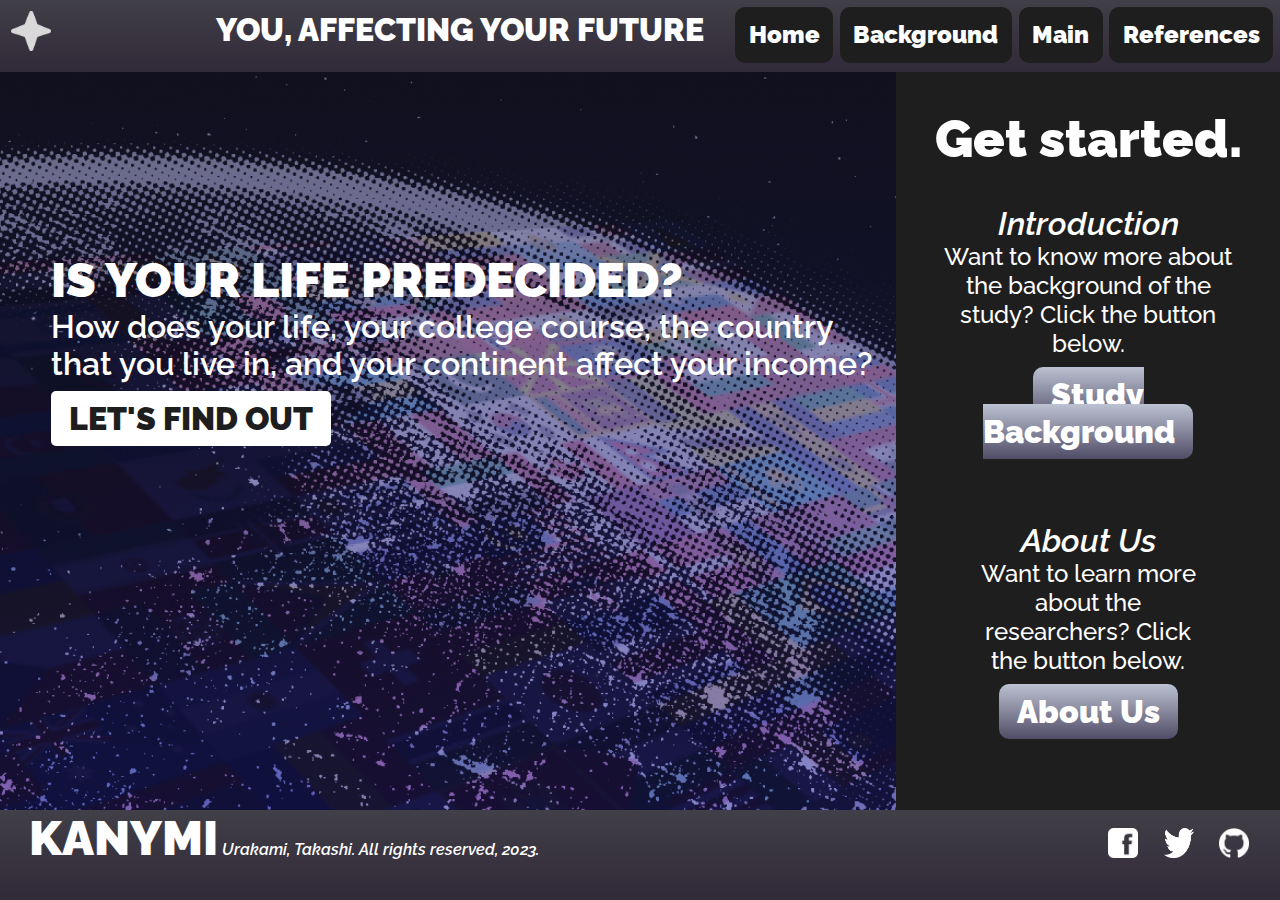
<file: index.html>
<!-- HOME PAGE --> 
<!-- HOME PAGE --> 
<!-- HOME PAGE --> 

<!DOCTYPE html>
<html lang="en">
<head>
    <meta charset="UTF-8">
    <meta name="viewport" content="width=device-width, initial-scale=1.0">
    <title>Urakami's CSAA2</title>
    <link rel="stylesheet" href="style.css">
</head>
<body>
    <div class="navbar"> <!-- navbar -->
        <div class="logo">
            <img src="Logo.png" width="40px" height="40px">
        </div>
        <div class="title">
            YOU, AFFECTING YOUR FUTURE
        </div>
        <div class="buttons">
            <div class="home"><a href="index.html">Home</a></div>
            <div class="introduction"><a href="page1.html">Background</a></div>
            <div class="main"><a href="page2.html">Main</a></div>
            <div class="references"><a href="page7.html">References</a></div>
        </div>
    </div>
    <div class="container"> <!-- main container -->
        <div class="cs-content"> <!-- side content-->
            <div class="sctitle">
                Get started.
            </div>
            <div class="sc1">
                <i><span>Introduction</span></i>
                <p>Want to know more about the background of the study? Click the button below.</p>
                <br>
                <a href="page1.html">Study Background</a>
            </div>
            <div class="sc2">
                <i><span>About Us</span></i>
                <p>Want to learn more about the researchers? Click the button below.</p>
                <br>
                <a href="page8.html">About Us</a>
            </div>
        </div>
        <div class="cm-content"> <!-- main content -->
            <div class="banner">
                <div class="bannertext">
                    <span>IS YOUR LIFE PREDECIDED?</span>
                    <p>How does your life, your college course, the country that you live in, and your continent affect your income?</p>
                    <br>
                    <a href="page1.html">LET'S FIND OUT</a>
                </div>
            </div>
        </div>
    </div>
    <div class="footer"> <!-- footer -->
        <div class="brand">
            <span>KANYMI</span>
            <i><p>Urakami, Takashi. All rights reserved, 2023.</p></i>
        </div>
        <div class="socmed">
            <div class="fb"><a href="https://facebook.com"><img src="fb.png" width="30px" height="30px"></a></div>
            <div class="tw"><a href="https://x.com"><img src="tw.png" width="30px" height="30px"></div>
            <div class="gh"><a href="https://github.com"><img src="gh.png" width="30px" height="30px"></div>
        </div>
    </div>
</body>
</html>
</file>
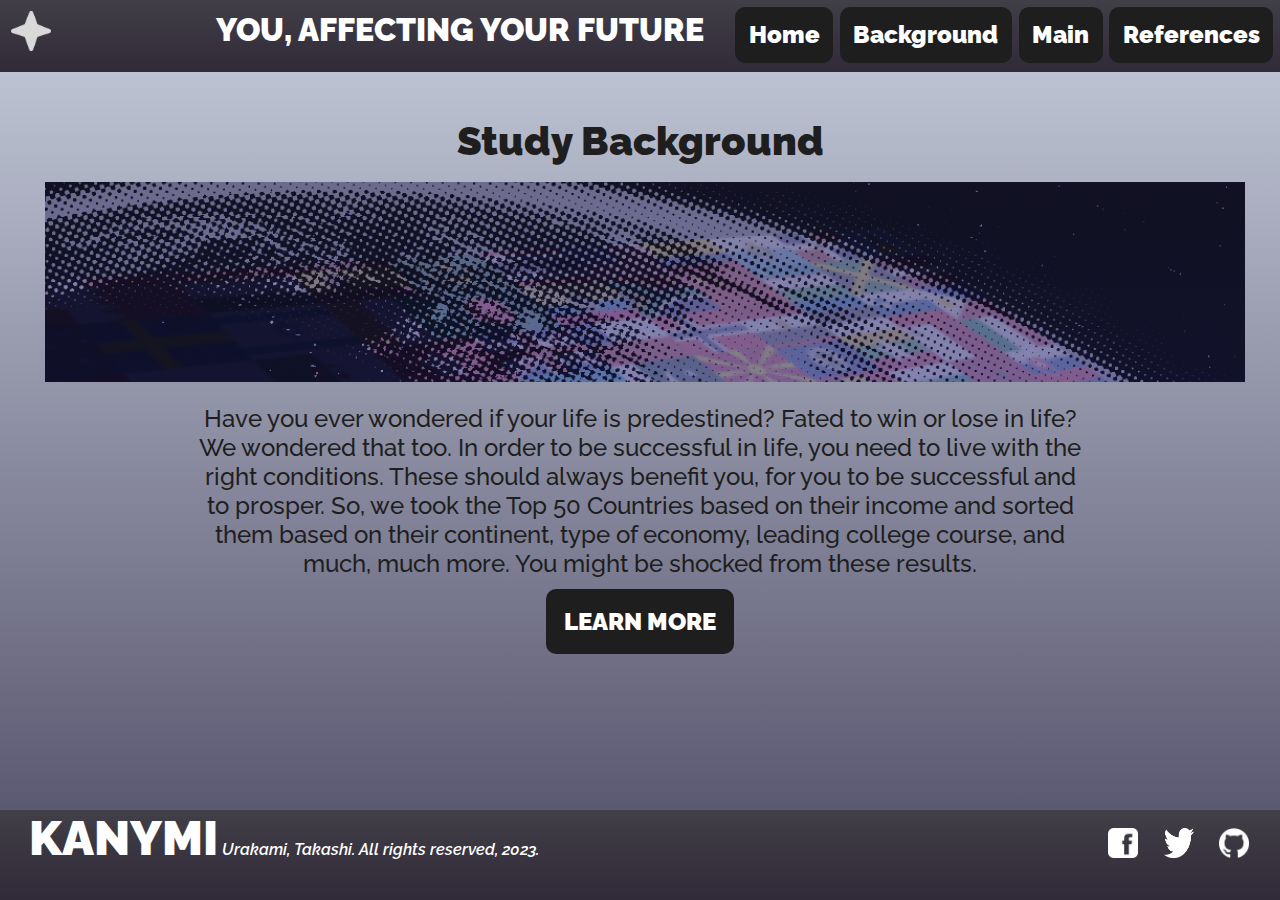
<file: page1.html>
<!-- study bg / intro --> 
<!-- study bg / intro -->
<!-- study bg / intro -->

<!DOCTYPE html>
<html lang="en">
<head>
    <meta charset="UTF-8">
    <meta name="viewport" content="width=device-width, initial-scale=1.0">
    <title>Urakami's CSAA2</title>
    <link rel="stylesheet" href="style.css">
</head>
<body>
    <div class="navbar"> <!-- navbar -->
        <div class="logo">
            <img src="Logo.png" width="40px" height="40px">
        </div>
        <div class="title">
            YOU, AFFECTING YOUR FUTURE
        </div>
        <div class="buttons">
            <div class="home"><a href="index.html">Home</a></div>
            <div class="introduction"><a href="page1.html">Background</a></div>
            <div class="main"><a href="page2.html">Main</a></div>
            <div class="references"><a href="page7.html">References</a></div>
        </div>
    </div>
    <div class="container"> <!-- main content -->
        <div class="sbg-content"> <!-- study background content -->
            <div class="sbg-title"> Study Background</div>
            <div class="sbg-banner"><img src="Sbanner.png" width="1200px" height="200px"></div>
            <div class="sbg-text"><p>Have you ever wondered if your life is predestined? Fated to win or lose in life? We wondered that too. In order to be successful in life, you need to live with the right conditions. These should always benefit you, for you to be successful and to prosper. So, we took the Top 50 Countries based on their income and sorted them based on their continent, type of economy, leading college course, and much, much more. You might be shocked from these results.</p>
            <br>
            <a href="page2.html">LEARN MORE</a></div>
        </div> 
    </div>
    <div class="footer"> <!-- footer -->
        <div class="brand">
            <span>KANYMI</span>
            <i><p>Urakami, Takashi. All rights reserved, 2023.</p></i>
        </div>
        <div class="socmed">
            <div class="fb"><a href="https://facebook.com"><img src="fb.png" width="30px" height="30px"></a></div>
            <div class="tw"><a href="https://x.com"><img src="tw.png" width="30px" height="30px"></div>
            <div class="gh"><a href="https://github.com"><img src="gh.png" width="30px" height="30px"></div>
        </div>
    </div>
</body>
</html>
</file>
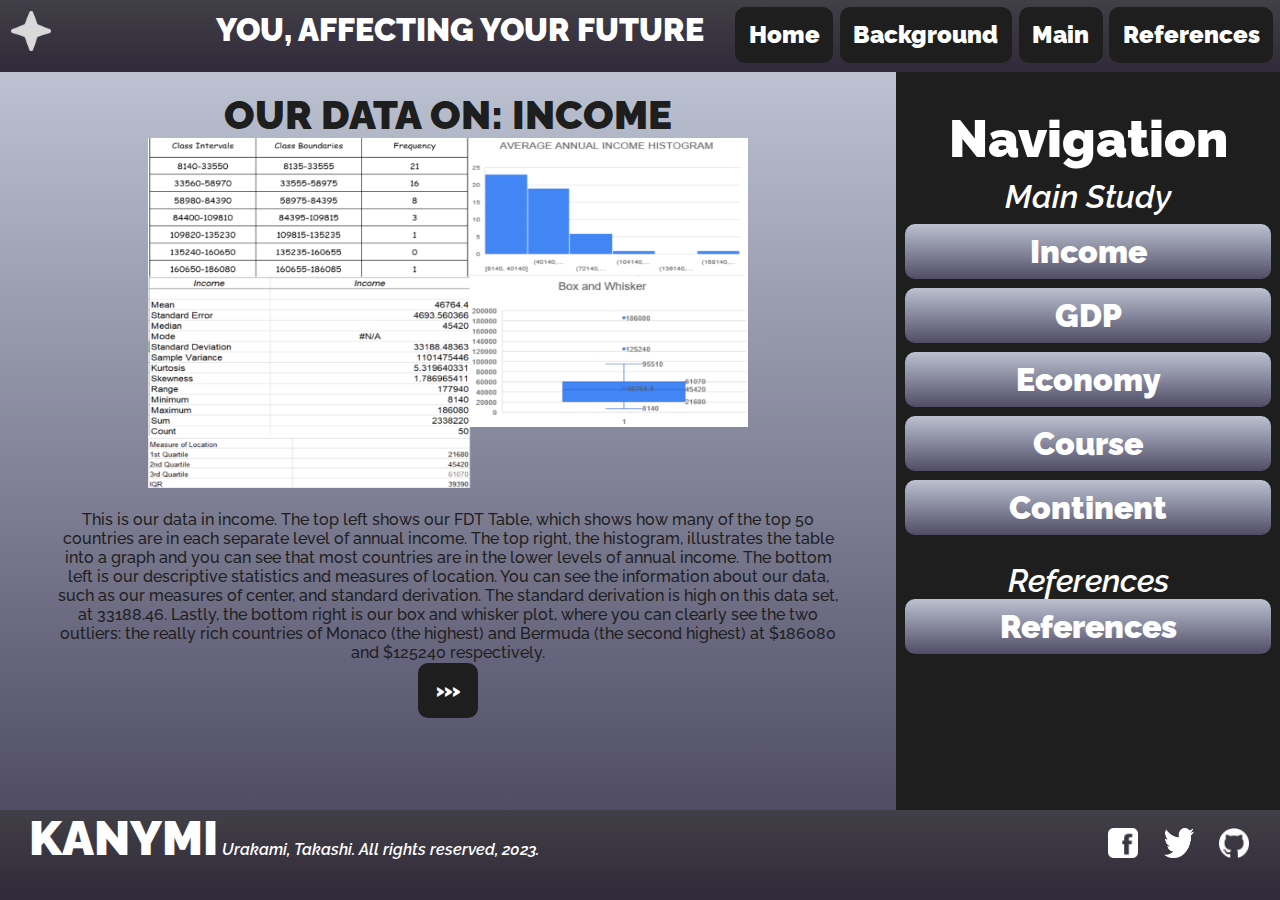
<file: page2.html>
<!-- pages from 2-7 are repetitions of page 2 (main content) -->
<!-- pages from 2-7 are repetitions of page 2 (main content) -->
<!-- pages from 2-7 are repetitions of page 2 (main content) -->

<!DOCTYPE html>
<html lang="en">
<head>
    <meta charset="UTF-8">
    <meta name="viewport" content="width=device-width, initial-scale=1.0">
    <title>Urakami's CSAA2</title>
    <link rel="stylesheet" href="style.css">
</head>
<body>
    <div class="navbar"> <!-- navbar-->
        <div class="logo">
            <img src="Logo.png" width="40px" height="40px">
        </div>
        <div class="title">
            YOU, AFFECTING YOUR FUTURE
        </div>
        <div class="buttons">
            <div class="home"><a href="index.html">Home</a></div>
            <div class="introduction"><a href="page1.html">Background</a></div>
            <div class="main"><a href="page2.html">Main</a></div>
            <div class="references"><a href="page7.html">References</a></div>
        </div>
    </div>
    <div class="container"> <!-- container -->
        <div class="cs-content"> <!-- side content -->
            <div class="mstitle">
                Navigation
            </div>
            <div class="ms1"> <!-- nav for main content -->
                <i><span>Main Study</span></i>
                <br>
                <a href="page2.html">Income</a>
                <a href="page3.html">GDP</a>
                <a href="page4.html">Economy</a>
                <a href="page5.html">Course</a>
                <a href="page6.html">Continent</a>
            </div>
            <div class="ms2"> <!-- nav for ref-->
                <br>
                <i><span>References</span></i>
                <br>
                <a href="page7.html">References</a>
            </div>
        </div>
        <div class="cm-content"> <!-- main content -->
            <div class="msbg">
                <div class="msbg-text">
                    <br>
                    <span>OUR DATA ON: INCOME</span>
                    <br>
                    <img src="INC.png" height="350px" width="600px">
                    <p>This is our data in income. The top left shows our FDT Table, which shows how many of the top 50 countries are in each separate level of annual income. The top right, the histogram, illustrates the table into a graph and you can see that most countries are in the lower levels of annual income. The bottom left is our descriptive statistics and measures of location. You can see the information about our data, such as our measures of center, and standard derivation. The standard derivation is high on this data set, at 33188.46. Lastly, the bottom right is our box and whisker plot, where you can clearly see the two outliers: the really rich countries of Monaco (the highest) and Bermuda (the second highest) at $186080 and $125240 respectively.</p>
                    <br>
                    <a href="page3.html">>>></a>
                </div>
            </div>
        </div>
    </div>
    <div class="footer"> <!-- footer -->
        <div class="brand">
            <span>KANYMI</span>
            <i><p>Urakami, Takashi. All rights reserved, 2023.</p></i>
        </div>
        <div class="socmed">
            <div class="fb"><a href="https://facebook.com"><img src="fb.png" width="30px" height="30px"></a></div>
            <div class="tw"><a href="https://x.com"><img src="tw.png" width="30px" height="30px"></div>
            <div class="gh"><a href="https://github.com"><img src="gh.png" width="30px" height="30px"></div>
        </div>
    </div>
</body>
</html>
</file>
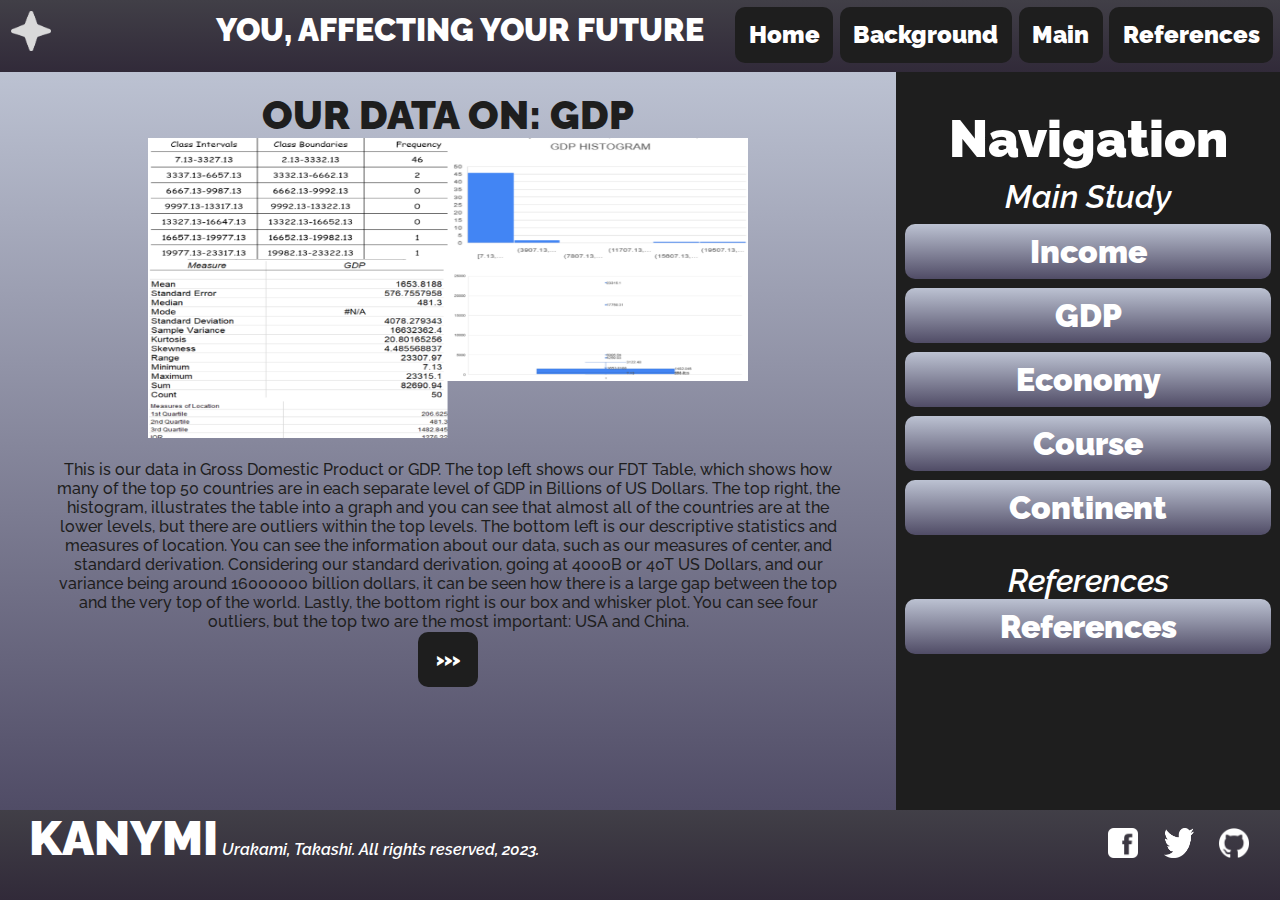
<file: page3.html>
<!-- pages from 2-7 are repetitions of page 2 (main content) -->
<!-- pages from 2-7 are repetitions of page 2 (main content) -->
<!-- pages from 2-7 are repetitions of page 2 (main content) -->

<!DOCTYPE html>
<html lang="en">
<head>
    <meta charset="UTF-8">
    <meta name="viewport" content="width=device-width, initial-scale=1.0">
    <title>Urakami's CSAA2</title>
    <link rel="stylesheet" href="style.css">
</head>
<body>
    <div class="navbar"> <!-- navbar-->
        <div class="logo">
            <img src="Logo.png" width="40px" height="40px">
        </div>
        <div class="title">
            YOU, AFFECTING YOUR FUTURE
        </div>
        <div class="buttons">
            <div class="home"><a href="index.html">Home</a></div>
            <div class="introduction"><a href="page1.html">Background</a></div>
            <div class="main"><a href="page2.html">Main</a></div>
            <div class="references"><a href="page7.html">References</a></div>
        </div>
    </div>
    <div class="container"> <!-- container -->
        <div class="cs-content"> <!-- side content -->
            <div class="mstitle">
                Navigation
            </div>
            <div class="ms1"> <!-- nav for main content -->
                <i><span>Main Study</span></i>
                <br>
                <a href="page2.html">Income</a>
                <a href="page3.html">GDP</a>
                <a href="page4.html">Economy</a>
                <a href="page5.html">Course</a>
                <a href="page6.html">Continent</a>
            </div>
            <div class="ms2"> <!-- nav for ref -->
                <br>
                <i><span>References</span></i>
                <br>
                <a href="page7.html">References</a>
            </div>
        </div>
        <div class="cm-content"> <!-- main content-->
            <div class="msbg">
                <div class="msbg-text">
                    <br>
                    <span>OUR DATA ON: GDP</span>
                    <br>
                    <img src="GDP.png" height="300px" width="600px">
                    <p>This is our data in Gross Domestic Product or GDP. The top left shows our FDT Table, which shows how many of the top 50 countries are in each separate level of GDP in Billions of US Dollars. The top right, the histogram, illustrates the table into a graph and you can see that almost all of the countries are at the lower levels, but there are outliers within the top levels. The bottom left is our descriptive statistics and measures of location. You can see the information about our data, such as our measures of center, and standard derivation. Considering our standard derivation, going at 4000B or 40T US Dollars, and our variance being around 16000000 billion dollars, it can be seen how there is a large gap between the top and the very top of the world. Lastly, the bottom right is our box and whisker plot. You can see four outliers, but the top two are the most important: USA and China.</p>
                    <br>
                    <a href="page4.html">>>></a>
                </div>
            </div>
        </div>
    </div>
    <div class="footer"> <!-- footer -->
        <div class="brand">
            <span>KANYMI</span>
            <i><p>Urakami, Takashi. All rights reserved, 2023.</p></i>
        </div>
        <div class="socmed">
            <div class="fb"><a href="https://facebook.com"><img src="fb.png" width="30px" height="30px"></a></div>
            <div class="tw"><a href="https://x.com"><img src="tw.png" width="30px" height="30px"></div>
            <div class="gh"><a href="https://github.com"><img src="gh.png" width="30px" height="30px"></div>
        </div>
    </div>
</body>
</html>
</file>
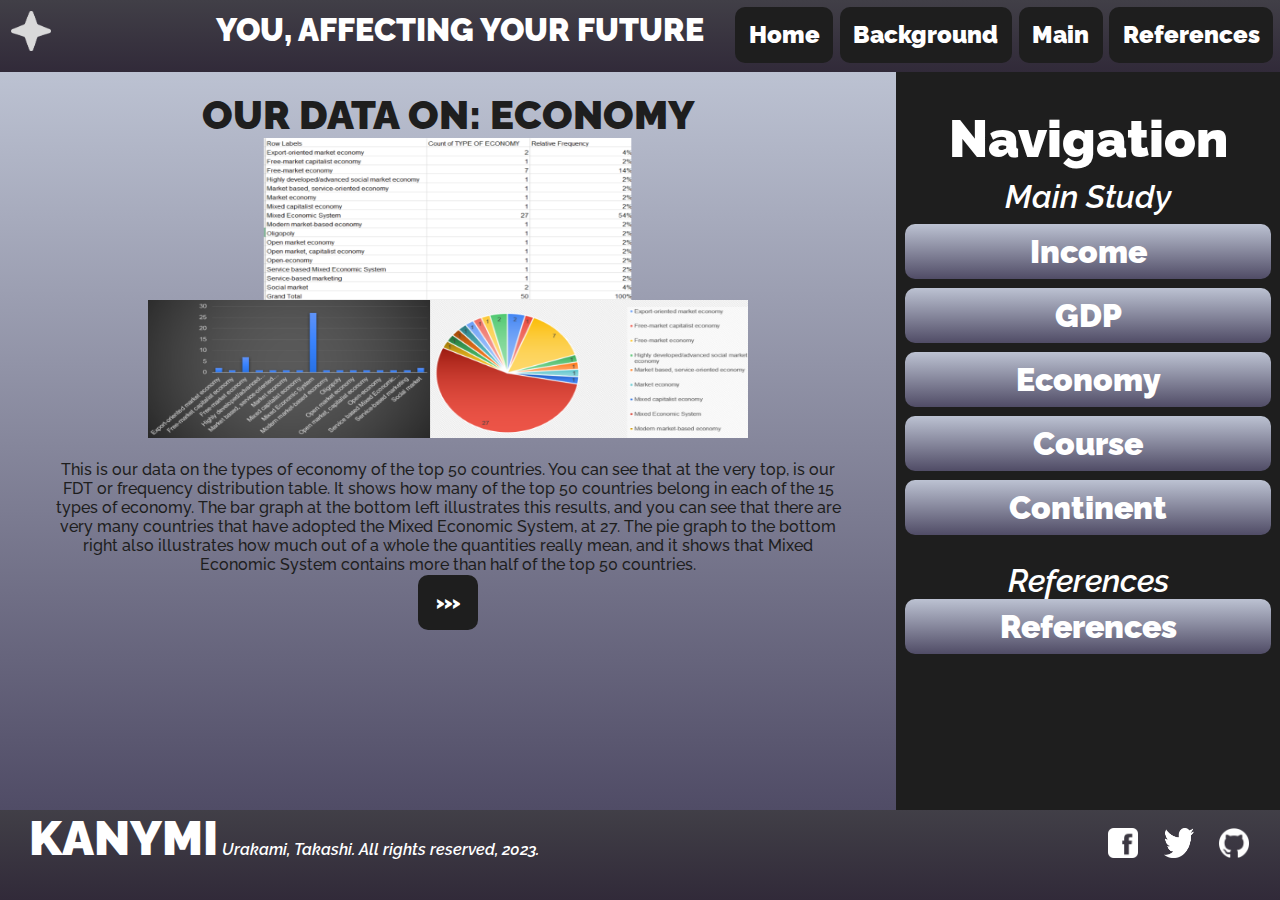
<file: page4.html>
<!-- pages from 2-7 are repetitions of page 2 (main content) -->
<!-- pages from 2-7 are repetitions of page 2 (main content) -->
<!-- pages from 2-7 are repetitions of page 2 (main content) -->

<!DOCTYPE html>
<html lang="en">
<head>
    <meta charset="UTF-8">
    <meta name="viewport" content="width=device-width, initial-scale=1.0">
    <title>Urakami's CSAA2</title>
    <link rel="stylesheet" href="style.css">
</head>
<body>
    <div class="navbar"> <!-- navbar -->
        <div class="logo">
            <img src="Logo.png" width="40px" height="40px">
        </div>
        <div class="title">
            YOU, AFFECTING YOUR FUTURE
        </div>
        <div class="buttons">
            <div class="home"><a href="index.html">Home</a></div>
            <div class="introduction"><a href="page1.html">Background</a></div>
            <div class="main"><a href="page2.html">Main</a></div>
            <div class="references"><a href="page7.html">References</a></div>
        </div>
    </div>
    <div class="container"> <!-- container -->
        <div class="cs-content"> <!-- side content -->
            <div class="mstitle">
                Navigation
            </div>
            <div class="ms1"> <!-- nav for main content -->
                <i><span>Main Study</span></i>
                <br>
                <a href="page2.html">Income</a>
                <a href="page3.html">GDP</a>
                <a href="page4.html">Economy</a>
                <a href="page5.html">Course</a>
                <a href="page6.html">Continent</a>
            </div>
            <div class="ms2"> <!-- nav for ref -->
                <br>
                <i><span>References</span></i>
                <br>
                <a href="page7.html">References</a>
            </div>
        </div>
        <div class="cm-content"> <!-- main content -->
            <div class="msbg">
                <div class="msbg-text">
                    <br>
                    <span>OUR DATA ON: ECONOMY</span>
                    <br>
                    <img src="ECN.png" height="300px" width="600px">
                    <p>This is our data on the types of economy of the top 50 countries. You can see that at the very top, is our FDT or frequency distribution table. It shows how many of the top 50 countries belong in each of the 15 types of economy. The bar graph at the bottom left illustrates this results, and you can see that there are very many countries that have adopted the Mixed Economic System, at 27. The pie graph to the bottom right also illustrates how much out of a whole the quantities really mean, and it shows that Mixed Economic System contains more than half of the top 50 countries.</p>
                    <br>
                    <a href="page5.html">>>></a>
                </div>
            </div>
        </div>
    </div>
    <div class="footer"> <!-- footer -->
        <div class="brand">
            <span>KANYMI</span>
            <i><p>Urakami, Takashi. All rights reserved, 2023.</p></i>
        </div>
        <div class="socmed">
            <div class="fb"><a href="https://facebook.com"><img src="fb.png" width="30px" height="30px"></a></div>
            <div class="tw"><a href="https://x.com"><img src="tw.png" width="30px" height="30px"></div>
            <div class="gh"><a href="https://github.com"><img src="gh.png" width="30px" height="30px"></div>
        </div>
    </div>
</body>
</html>
</file>
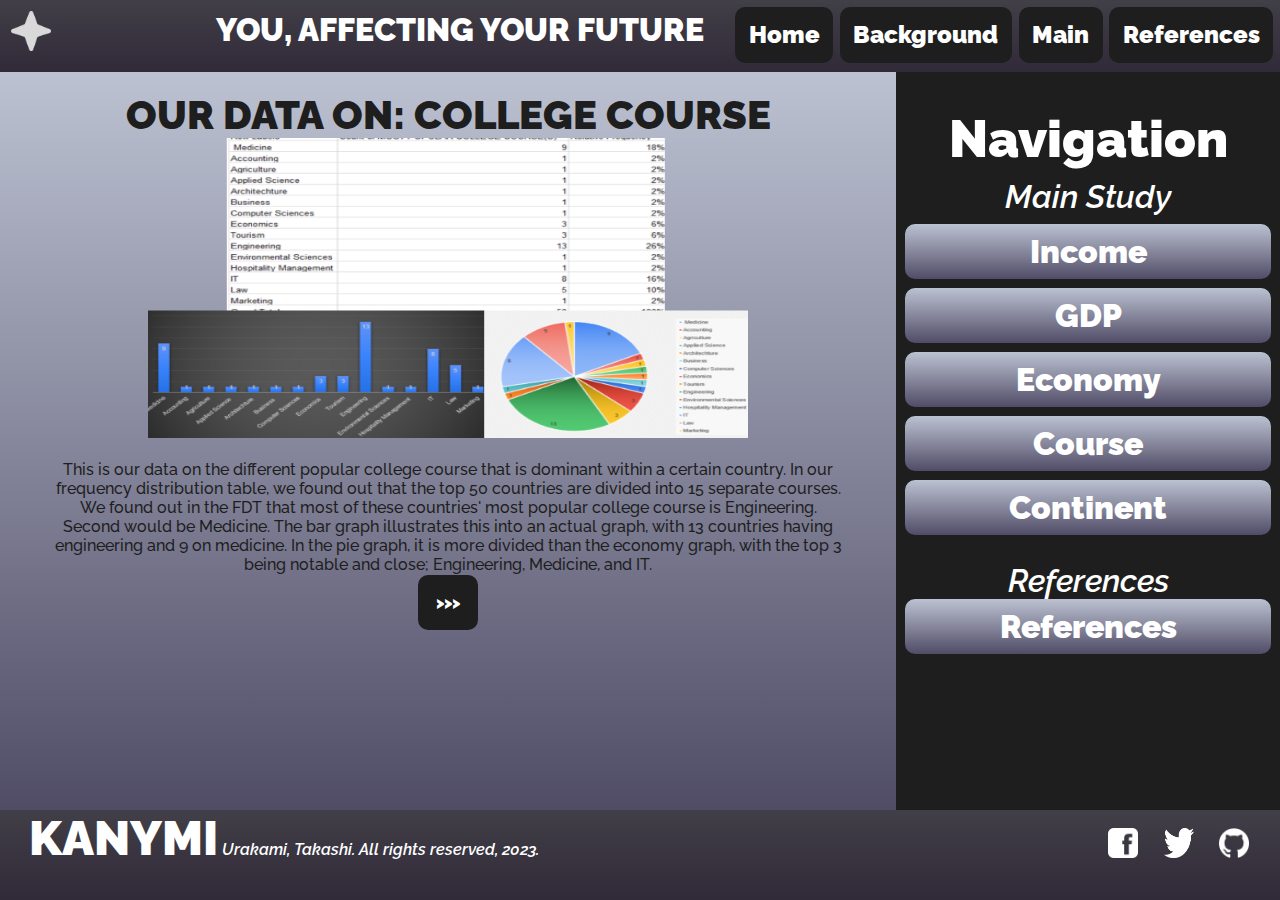
<file: page5.html>
<!-- pages from 2-7 are repetitions of page 2 (main content) -->
<!-- pages from 2-7 are repetitions of page 2 (main content) -->
<!-- pages from 2-7 are repetitions of page 2 (main content) -->

<!DOCTYPE html>
<html lang="en">
<head>
    <meta charset="UTF-8">
    <meta name="viewport" content="width=device-width, initial-scale=1.0">
    <title>Urakami's CSAA2</title>
    <link rel="stylesheet" href="style.css">
</head>
<body>
    <div class="navbar"> <!-- navbar -->
        <div class="logo">
            <img src="Logo.png" width="40px" height="40px">
        </div>
        <div class="title">
            YOU, AFFECTING YOUR FUTURE
        </div>
        <div class="buttons">
            <div class="home"><a href="index.html">Home</a></div>
            <div class="introduction"><a href="page1.html">Background</a></div>
            <div class="main"><a href="page2.html">Main</a></div>
            <div class="references"><a href="page7.html">References</a></div>
        </div>
    </div>
    <div class="container"> <!-- main content -->
        <div class="cs-content"> <!-- side content -->
            <div class="mstitle">
                Navigation
            </div>
            <div class="ms1"> <!-- nav for main content -->
                <i><span>Main Study</span></i>
                <br>
                <a href="page2.html">Income</a>
                <a href="page3.html">GDP</a>
                <a href="page4.html">Economy</a>
                <a href="page5.html">Course</a>
                <a href="page6.html">Continent</a>
            </div>
            <div class="ms2"> <!-- nav for ref -->
                <br>
                <i><span>References</span></i>
                <br>
                <a href="page7.html">References</a>
            </div>
        </div>
        <div class="cm-content"> <!-- main content -->
            <div class="msbg">
                <div class="msbg-text">
                    <br>
                    <span>OUR DATA ON: COLLEGE COURSE</span>
                    <br>
                    <img src="CRS.png" height="300px" width="600px">
                    <p>This is our data on the different popular college course that is dominant within a certain country. In our frequency distribution table, we found out that the top 50 countries are divided into 15 separate courses. We found out in the FDT that most of these countries' most popular college course is Engineering. Second would be Medicine. The bar graph illustrates this into an actual graph, with 13 countries having engineering and 9 on medicine. In the pie graph, it is more divided than the economy graph, with the top 3 being notable and close; Engineering, Medicine, and IT.</p>
                    <br>
                    <a href="page6.html">>>></a>
                </div>
            </div>
        </div>
    </div>
    <div class="footer"> <!-- footer -->
        <div class="brand">
            <span>KANYMI</span>
            <i><p>Urakami, Takashi. All rights reserved, 2023.</p></i>
        </div>
        <div class="socmed">
            <div class="fb"><a href="https://facebook.com"><img src="fb.png" width="30px" height="30px"></a></div>
            <div class="tw"><a href="https://x.com"><img src="tw.png" width="30px" height="30px"></div>
            <div class="gh"><a href="https://github.com"><img src="gh.png" width="30px" height="30px"></div>
        </div>
    </div>
</body>
</html>
</file>
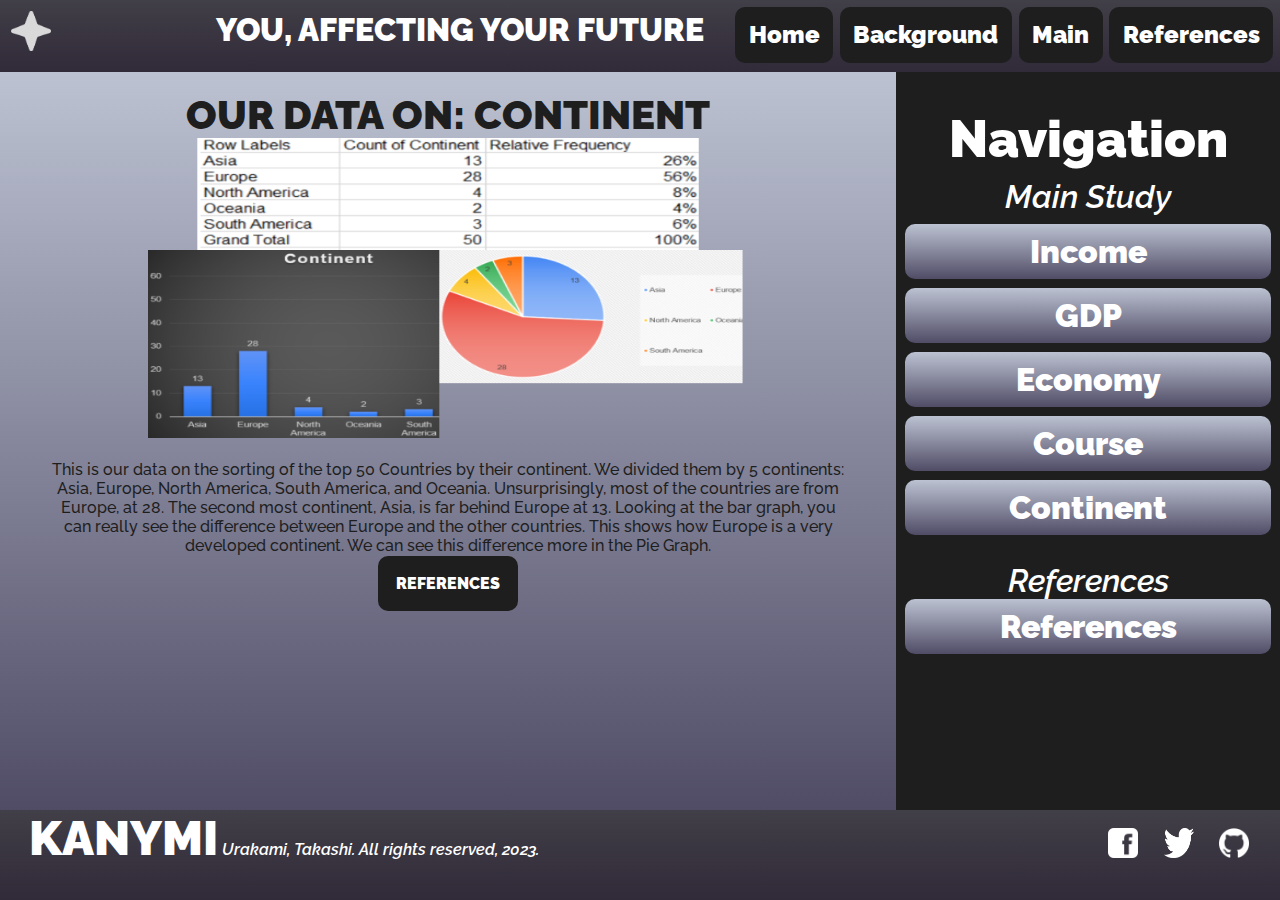
<file: page6.html>
<!-- pages from 2-7 are repetitions of page 2 (main content) -->
<!-- pages from 2-7 are repetitions of page 2 (main content) -->
<!-- pages from 2-7 are repetitions of page 2 (main content) -->

<!DOCTYPE html>
<html lang="en">
<head>
    <meta charset="UTF-8">
    <meta name="viewport" content="width=device-width, initial-scale=1.0">
    <title>Urakami's CSAA2</title>
    <link rel="stylesheet" href="style.css">
</head>
<body>
    <div class="navbar"> <!-- navbar -->
        <div class="logo">
            <img src="Logo.png" width="40px" height="40px">
        </div>
        <div class="title">
            YOU, AFFECTING YOUR FUTURE
        </div>
        <div class="buttons">
            <div class="home"><a href="index.html">Home</a></div>
            <div class="introduction"><a href="page1.html">Background</a></div>
            <div class="main"><a href="page2.html">Main</a></div>
            <div class="references"><a href="page7.html">References</a></div>
        </div>
    </div>
    <div class="container"> <!-- container-->
        <div class="cs-content"> <!-- side content -->
            <div class="mstitle">
                Navigation
            </div>
            <div class="ms1"> <!-- nav for main content -->
                <i><span>Main Study</span></i>
                <br>
                <a href="page2.html">Income</a>
                <a href="page3.html">GDP</a>
                <a href="page4.html">Economy</a>
                <a href="page5.html">Course</a>
                <a href="page6.html">Continent</a>
            </div>
            <div class="ms2"> <!-- nav for side content -->
                <br>
                <i><span>References</span></i>
                <br>
                <a href="page7.html">References</a>
            </div>
        </div>
        <div class="cm-content"> <!-- main content -->
            <div class="msbg">
                <div class="msbg-text">
                    <br>
                    <span>OUR DATA ON: CONTINENT</span>
                    <br>
                    <img src="CTI.png" height="300px" width="600px">
                    <p>This is our data on the sorting of the top 50 Countries by their continent. We divided them by 5 continents: Asia, Europe, North America, South America, and Oceania. Unsurprisingly, most of the countries are from Europe, at 28. The second most continent, Asia, is far behind Europe at 13. Looking at the bar graph, you can really see the difference between Europe and the other countries. This shows how Europe is a very developed continent. We can see this difference more in the Pie Graph.</p>
                    <br>
                    <a href="page7.html">REFERENCES</a>
                </div>
            </div>
        </div>
    </div>
    <div class="footer"> <!-- footer -->
        <div class="brand">
            <span>KANYMI</span>
            <i><p>Urakami, Takashi. All rights reserved, 2023.</p></i>
        </div>
        <div class="socmed">
            <div class="fb"><a href="https://facebook.com"><img src="fb.png" width="30px" height="30px"></a></div>
            <div class="tw"><a href="https://x.com"><img src="tw.png" width="30px" height="30px"></div>
            <div class="gh"><a href="https://github.com"><img src="gh.png" width="30px" height="30px"></div>
        </div>
    </div>
</body>
</html>
</file>
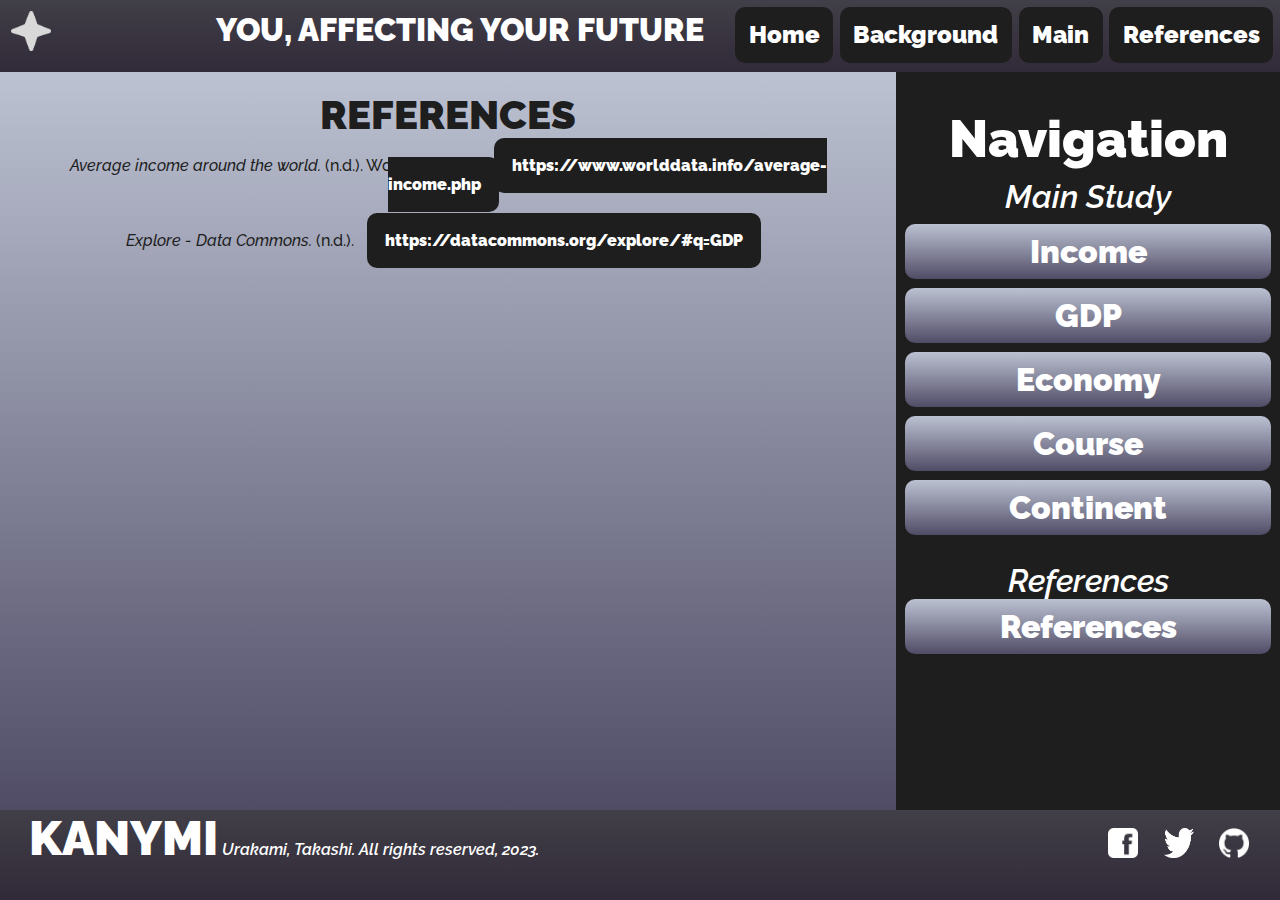
<file: page7.html>
<!-- pages from 2-7 are repetitions of page 2 (main content) -->
<!-- pages from 2-7 are repetitions of page 2 (main content) -->
<!-- pages from 2-7 are repetitions of page 2 (main content) -->

<!DOCTYPE html>
<html lang="en">
<head>
    <meta charset="UTF-8">
    <meta name="viewport" content="width=device-width, initial-scale=1.0">
    <title>Urakami's CSAA2</title>
    <link rel="stylesheet" href="style.css">
</head>
<body>
    <div class="navbar"> <!-- navbar -->
        <div class="logo">
            <img src="Logo.png" width="40px" height="40px">
        </div>
        <div class="title">
            YOU, AFFECTING YOUR FUTURE
        </div>
        <div class="buttons">
            <div class="home"><a href="index.html">Home</a></div>
            <div class="introduction"><a href="page1.html">Background</a></div>
            <div class="main"><a href="page2.html">Main</a></div>
            <div class="references"><a href="page7.html">References</a></div>
        </div>
    </div>
    <div class="container"> <!-- container -->
        <div class="cs-content"> <!-- side content -->
            <div class="mstitle">
                Navigation
            </div>
            <div class="ms1"> <!-- nav for main content -->
                <i><span>Main Study</span></i>
                <br>
                <a href="page2.html">Income</a>
                <a href="page3.html">GDP</a>
                <a href="page4.html">Economy</a>
                <a href="page5.html">Course</a>
                <a href="page6.html">Continent</a>
            </div>
            <div class="ms2"> <!-- nav for side content -->
                <br>
                <i><span>References</span></i>
                <br>
                <a href="page7.html">References</a>
            </div>
        </div>
        <div class="cm-content"> <!-- main content -->
            <div class="msbg">
                <div class="msbg-text">
                    <br>
                    <span>REFERENCES</span>
                    <br>
                    <p><i>Average income around the world.</i> (n.d.). Worlddata.info. <a href="https://www.worlddata.info/average-income.php">https://www.worlddata.info/average-income.php</a></p>
                    <br>
                    <p><i>Explore - Data Commons.</i> (n.d.). <a href="https://datacommons.org/explore/#q=GDP">https://datacommons.org/explore/#q=GDP</a></p>
                </div>
            </div>
        </div>
    </div>
    <div class="footer"> <!-- footer -->
        <div class="brand">
            <span>KANYMI</span>
            <i><p>Urakami, Takashi. All rights reserved, 2023.</p></i>
        </div>
        <div class="socmed">
            <div class="fb"><a href="https://facebook.com"><img src="fb.png" width="30px" height="30px"></a></div>
            <div class="tw"><a href="https://x.com"><img src="tw.png" width="30px" height="30px"></div>
            <div class="gh"><a href="https://github.com"><img src="gh.png" width="30px" height="30px"></div>
        </div>
    </div>
</body>
</html>
</file>
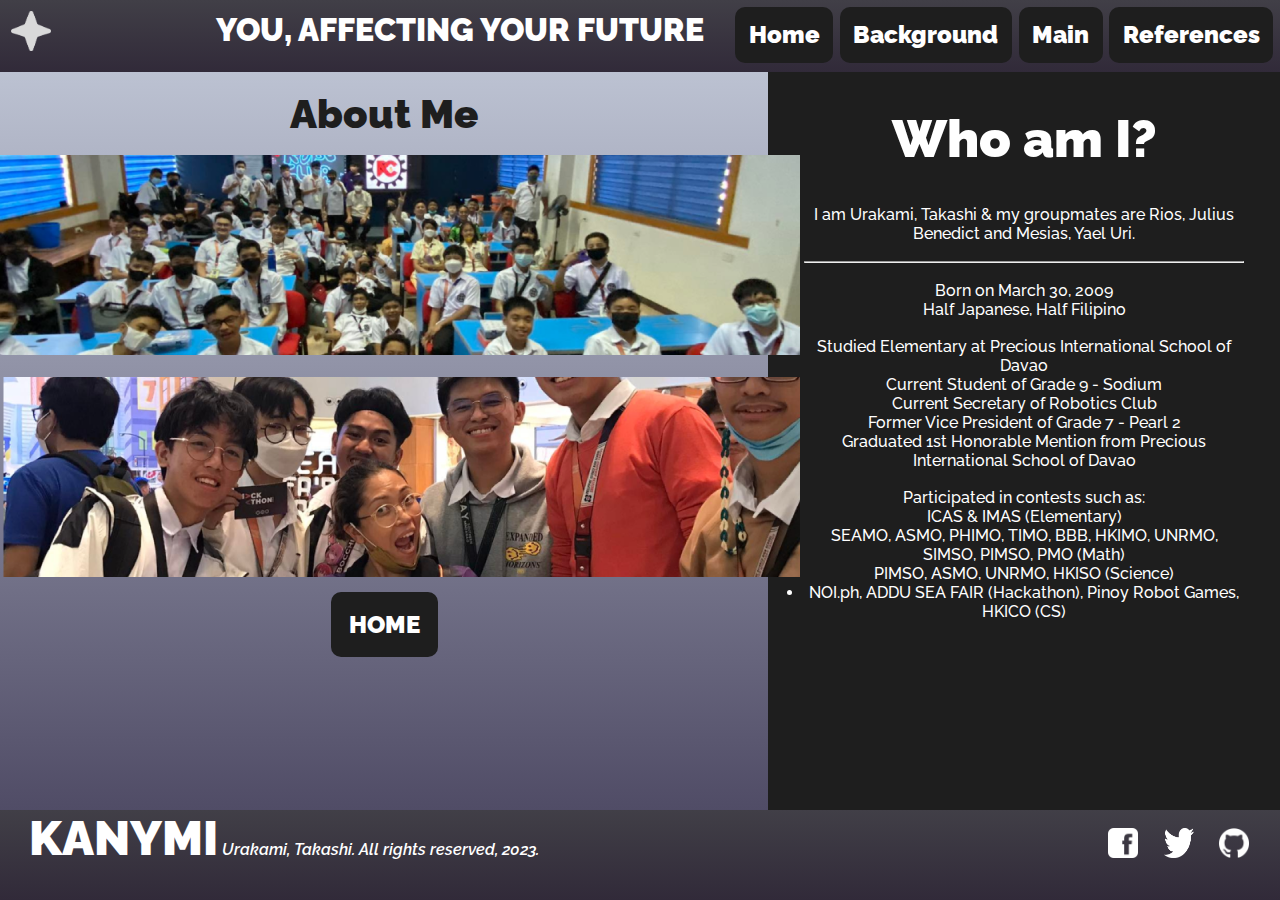
<file: page8.html>
<!-- about us -->
<!-- about us -->
<!-- about us -->

<!DOCTYPE html>
<html lang="en">
<head>
    <meta charset="UTF-8">
    <meta name="viewport" content="width=device-width, initial-scale=1.0">
    <title>Urakami's CSAA2</title>
    <link rel="stylesheet" href="style.css">
</head>
<body>
    <div class="navbar">
        <div class="logo">
            <img src="Logo.png" width="40px" height="40px">
        </div>
        <div class="title">
            YOU, AFFECTING YOUR FUTURE
        </div>
        <div class="buttons">
            <div class="home"><a href="index.html">Home</a></div>
            <div class="introduction"><a href="page1.html">Background</a></div>
            <div class="main"><a href="page2.html">Main</a></div>
            <div class="references"><a href="page7.html">References</a></div>
        </div>
    </div>
    <div class="container">
        <div class="au-content">
            <div class="autitle">
                Who am I?
            </div>
            <div class="autext">
                <p>I am Urakami, Takashi & my groupmates are Rios, Julius Benedict and Mesias, Yael Uri.</p>
                <br>
                <hr>
                <br>
                <ul>
                    <li>Born on March 30, 2009</li>
                    <li>Half Japanese, Half Filipino</li>
                </ul>
                <br>
                <ul>
                    <li>Studied Elementary at Precious International School of Davao</li>
                    <li>Current Student of Grade 9 - Sodium</li>
                    <li>Current Secretary of Robotics Club</li>
                    <li>Former Vice President of Grade 7 - Pearl 2</li>
                    <li>Graduated 1st Honorable Mention from Precious International School of Davao</li>
                </ul>
                <br>
                <ul>
                    <li>Participated in contests such as:</li>
                    <li>ICAS & IMAS (Elementary)</li>
                    <li>SEAMO, ASMO, PHIMO, TIMO, BBB, HKIMO, UNRMO, SIMSO, PIMSO, PMO (Math)</li>
                    <li>PIMSO, ASMO, UNRMO, HKISO (Science)</li>
                    <li>NOI.ph, ADDU SEA FAIR (Hackathon), Pinoy Robot Games, HKICO (CS)</li>
                </ul>
            </div>
        </div>
        <div class="aui-content">
            <div class="aubanner">
                <br>
                <div class="aui-title"> About Me</div>
                <div class="aui-banner1"><img src="1.png" width="800px" height="200px"></div>
                <div class="aui-banner2"><img src="2.png" width="800px" height="200px"></div>
                <div class="aui-text">
                <br>
                <a href="index.html">HOME</a></div>
            </div>
        </div>
    </div>
    </div>
    <div class="footer">
        <div class="brand">
            <span>KANYMI</span>
            <i><p>Urakami, Takashi. All rights reserved, 2023.</p></i>
        </div>
        <div class="socmed">
            <div class="fb"><a href="https://facebook.com"><img src="fb.png" width="30px" height="30px"></a></div>
            <div class="tw"><a href="https://x.com"><img src="tw.png" width="30px" height="30px"></div>
            <div class="gh"><a href="https://github.com"><img src="gh.png" width="30px" height="30px"></div>
        </div>
    </div>
</body>
</html>
</file>
<file: style.css>
/* FONT USED: RALEWAY */
/* font below is used in varying font weights vvvvvvv */

@import url('https://fonts.googleapis.com/css2?family=Raleway:ital,wght@0,100;0,200;0,300;0,400;0,500;0,600;0,700;0,800;0,900;1,100;1,200;1,300;1,400;1,500;1,600;1,700;1,800;1,900&display=swap');

*{
    padding: 0px;
    margin: 0px;
}

/* navigation bar for all pages */

.navbar{
    background: rgb(65,63,71);
    background: linear-gradient(180deg, rgba(65,63,71,1) 0%, rgba(49,42,57,1) 100%);
    height: 8vh;
    width: 100vw;
}

.logo{
    float: left;
    padding: 1.25vh;
}

.title{
    font-family: 'Raleway', sans-serif;
    font-weight: 900;
    font-size: 2em;
    text-align: center; 
    color: white;
    display: inline-block;
    padding-left: 12vw;
    padding-top: 1.25vh;
}

.buttons{
    float: right;
    display: flex;
}

.buttons a{

    font-family: 'Raleway', sans-serif;
    font-weight: 900;
    font-size: 1.5em;
    text-decoration: none;
    color: white;
}

.buttons div{
    background-color: #1e1e1e;
    border-radius: 10px;
    padding: 1.5vh;
    margin-top: 0.75vh;
    margin-right: 0.75vh;
    text-align: center;
    transition: 0.2s;
}

.buttons div:hover{
    font-size: 1.05em;
    transition: 0.2s;
}

/* main content for all pages */

.container{
    padding: 0px;
    margin: 0px;
    height: 82vh;
    width: 100vw;
    background-color: #1e1e1e;
}

/* footer for all pages */

.footer{
    background: rgb(65,63,71);
    background: linear-gradient(180deg, rgba(65,63,71,1) 0%, rgba(49,42,57,1) 100%);
    height: 10vh;
    width: 100vw;
}

.brand{
    display: inline;
    text-align: left;
    padding: 1.6vh;
    margin: 1.6vh;
}
.brand span{
    font-family: 'Raleway', sans-serif;
    font-weight: 900;
    font-size: 3em;
    text-decoration: none;
    color: #ffffff;
    display: inline;
}

.brand p{
    font-family: 'Raleway', sans-serif;
    font-weight: 600;
    font-size: 1em;
    text-decoration: none;
    color: #ffffff;
    display: inline;
}

.socmed{
    margin: 2vh;
    float: right;
    display: flex;
}

.fb{
    margin-left: 1vw;
    margin-right: 1vw;
}
.tw{
    margin-left: 1vw;
    margin-right: 1vw;
}
.gh{
    margin-left: 1vw;
    margin-right: 1vw;
}

/* side content and main content containers */

.cs-content{
    width: 30%;
    height: 82vh;
    background-color: #1e1e1e;
    float: right;
}

.cm-content{
    width: 70%;
    height: 82vh;
    background-color: #2a2a2a;
    float: right;
}

/* home page banner */

.banner{
    width: 100%;
    height: 82vh;
    background-image: url("Banner.png");
    background-position: center;
    background-repeat: no-repeat;
    background-size: cover;
}

.bannertext{
    padding-top: 20vh;
    padding-left: 4vw;
}

.bannertext span{
    font-family: 'Raleway', sans-serif;
    font-weight: 900;
    font-size: 3em;
    text-decoration: none;
    color: white;
    transition: 0.4s
}

.bannertext span:hover{ /* animation */
    font-size: 4em;
    transition: 0.6s;
}

.bannertext p{
    font-family: 'Raleway', sans-serif;
    font-weight: 600;
    font-size: 2em;
    text-decoration: none;
    color: white;
}

.bannertext a{
    background-color: white;
    font-family: 'Raleway', sans-serif;
    font-weight: 900;
    font-size: 2em;
    text-decoration: none;
    color: #1e1e1e;
    padding: 1vh;
    border-radius: 5px;
    padding-left: 2vh;
    padding-right: 2vh;
    transition: 0.3s;
}

.bannertext a:hover{ /* animation */
    font-size: 2.25em;
    transition: 0.3s;
}

/* home page side content */

.sctitle{
    color: white;
    font-family: 'Raleway', sans-serif;
    font-weight: 900;
    font-size: 3.25em;
    text-decoration: none;
    text-align: center;
    margin-top: 4vh;
    transition: 0.4s;
}

.sctitle:hover{ /* animation */
    font-size: 3.75em;
    transition: 0.4s;
}

.sc1{
    text-align: center;
    margin: 4vh;
}
.sc1 span{
    color: white;
    font-family: 'Raleway', sans-serif;
    font-weight: 600;
    font-size: 2em;
    text-decoration: none;
}
.sc1 p{
    color: white;
    font-family: 'Raleway', sans-serif;
    font-weight: 500;
    font-size: 1.5em;
    text-decoration: none;
}

.sc1 a{
    background: rgb(188,194,210);
    background: linear-gradient(180deg, rgba(188,194,210,1) 0%, rgba(80,76,102,1) 100%);
    font-family: 'Raleway', sans-serif;
    font-weight: 900;
    font-size: 2em;
    text-decoration: none;
    color: #ffffff;
    padding: 1vh;
    border-radius: 10px;
    padding-left: 2vh;
    padding-right: 2vh;
    transition: 0.4s;
}

.sc1 a:hover{ /* animation */
    font-size: 2.25em;
    transition: 0.4s;
}

.sc2{
    text-align: center;
    margin: 8vh;
}
.sc2 span{
    color: white;
    font-family: 'Raleway', sans-serif;
    font-weight: 600;
    font-size: 2em;
    text-decoration: none;
}
.sc2 p{
    color: white;
    font-family: 'Raleway', sans-serif;
    font-weight: 500;
    font-size: 1.5em;
    text-decoration: none;
}

.sc2 a{
    background: rgb(188,194,210);
    background: linear-gradient(180deg, rgba(188,194,210,1) 0%, rgba(80,76,102,1) 100%);
    font-family: 'Raleway', sans-serif;
    font-weight: 900;
    font-size: 2em;
    text-decoration: none;
    color: #ffffff;
    padding: 1vh;
    border-radius: 10px;
    padding-left: 2vh;
    padding-right: 2vh;
    transition: 0.4s;
}

.sc2 a:hover{ /* animation */
    font-size: 2.25em;
    transition: 0.4s;
}

/* page 2: study background */

.sbg-content{
    padding: 5vh;
    text-align: center;
    height: 82vh;
    background: rgb(188,194,210);
    background: linear-gradient(180deg, rgba(188,194,210,1) 0%, rgba(80,76,102,1) 100%);
}

.sbg-title{
    font-family: 'Raleway', sans-serif;
    font-weight: 900;
    font-size: 2.5em;
    text-decoration: none;
    color: #1e1e1e;
    display: inline;
}

.sbg-banner{
    margin-top: 2vh;
}

.sbg-text{
    font-family: 'Raleway', sans-serif;
    font-weight: 500;
    font-size: 1.5em;
    text-decoration: none;
    color: #1e1e1e;
    display: inline;
}

.sbg-text p{
    margin-top: 2vh;
    padding-left: 12vw;
    padding-right: 12vw;
}

.sbg-text a{
    font-family: 'Raleway', sans-serif;
    font-weight: 900;
    font-size: 1em;
    text-decoration: none;
    color: #ffffff;
    background-color: #1e1e1e;
    border-radius: 10px;
    padding: 2vh;
    margin: 1vh;
}

/* page 3 to 7: main content & references */

.mstitle{
    color: white;
    font-family: 'Raleway', sans-serif;
    font-weight: 900;
    font-size: 3.25em;
    text-decoration: none;
    text-align: center;
    margin-top: 4vh;
    transition: 0.4s;
}

.mstitle:hover{ /* animation */
    font-size: 3.75em;
    transition: 0.4s;
}

.ms1{
    text-align: center;
    margin: 1vh;
}

.ms1 span{
    color: white;
    font-family: 'Raleway', sans-serif;
    font-weight: 600;
    font-size: 2em;
    text-decoration: none;
}

.ms1 a{
    background: rgb(188,194,210);
    background: linear-gradient(180deg, rgba(188,194,210,1) 0%, rgba(80,76,102,1) 100%);
    font-family: 'Raleway', sans-serif;
    font-weight: 900;
    font-size: 2em;
    text-decoration: none;
    color: #ffffff;
    padding: 1vh;
    border-radius: 10px;
    margin-top: 1vh;
    transition: 0.4s;
    display: block;
}

.ms1 a:hover{ /* animation */
    font-size: 2.25em;
    transition: 0.4s;
}

.ms2{
    text-align: center;
    margin: 1vh;
}
.ms2 span{
    color: white;
    font-family: 'Raleway', sans-serif;
    font-weight: 600;
    font-size: 2em;
    text-decoration: none;
}

.ms2 a{
    background: rgb(188,194,210);
    background: linear-gradient(180deg, rgba(188,194,210,1) 0%, rgba(80,76,102,1) 100%);
    font-family: 'Raleway', sans-serif;
    font-weight: 900;
    font-size: 2em;
    text-decoration: none;
    color: #ffffff;
    padding: 1vh;
    border-radius: 10px;
    transition: 0.4s;
    display: block;
}

.ms2 a:hover{ /* animation */
    font-size: 2.25em;
    transition: 0.4s;
}

.msbg{
    text-align: center;
    height: 82vh;
    background: rgb(188,194,210);
    background: linear-gradient(180deg, rgba(188,194,210,1) 0%, rgba(80,76,102,1) 100%);
}

.msbg-text{
    font-family: 'Raleway', sans-serif;
    font-weight: 500;
    font-size: 1em;
    text-decoration: none;
    color: #1e1e1e;
    display: inline;
}

.msbg-text span{
    font-family: 'Raleway', sans-serif;
    font-weight: 900;
    font-size: 2.5em;
    text-decoration: none;
    color: #1e1e1e;
    display: inline;
}

.msbg-text p{
    margin-top: 2vh;
    padding-left: 4vw;
    padding-right: 4vw;
}

.msbg-text a{
    font-family: 'Raleway', sans-serif;
    font-weight: 900;
    font-size: 1em;
    text-decoration: none;
    color: #ffffff;
    background-color: #1e1e1e;
    border-radius: 10px;
    padding: 2vh;
    margin: 1vh;
    transition: 0.2s;
}

.msbg-text a:hover{
    font-size: 1.15em;
    transition: 0.2s;
}

/* page 8: about us */

.about-us{
    padding: 5vh;
    text-align: center;
    height: 82vh;
    background: rgb(188,194,210);
    background: linear-gradient(180deg, rgba(188,194,210,1) 0%, rgba(80,76,102,1) 100%);
}

.au-content{
    width: 40%;
    height: 82vh;
    background-color: #1e1e1e;
    float: right;
}

.aui-content{
    width: 60%;
    height: 82vh;
    background-color: #2a2a2a;
    float: right;
    
}
.aubanner{
    text-align: center;
    height: 82vh;
    background: rgb(188,194,210);
    background: linear-gradient(180deg, rgba(188,194,210,1) 0%, rgba(80,76,102,1) 100%);

}

.autitle{
    color: white;
    font-family: 'Raleway', sans-serif;
    font-weight: 900;
    font-size: 3.25em;
    text-decoration: none;
    text-align: center;
    margin-top: 4vh;
    transition: 0.4s;
}

.autitle:hover{ /* animation */
    font-size: 3.75em;
    transition: 0.4s;
}

.autext{
    text-align: center;
    margin: 4vh;
}

.autext p{
    color: white;
    font-family: 'Raleway', sans-serif;
    font-weight: 500;
    font-size: 1em;
    text-decoration: none;
}

.autext li{
    color: white;
    font-family: 'Raleway', sans-serif;
    font-weight: 500;
    font-size: 1em;
    text-decoration: none;
}


.aui-title{
    font-family: 'Raleway', sans-serif;
    font-weight: 900;
    font-size: 2.5em;
    text-decoration: none;
    color: #1e1e1e;
    display: inline;
}

.aui-banner1{
    margin-top: 2vh;
}

.aui-banner2{
    margin-top: 2vh;
}

.aui-text{
    font-family: 'Raleway', sans-serif;
    font-weight: 500;
    font-size: 1.5em;
    text-decoration: none;
    color: #1e1e1e;
    display: inline;
}

.aui-text p{
    margin-top: 2vh;
    padding-left: 12vw;
    padding-right: 12vw;
}

.aui-text a{
    font-family: 'Raleway', sans-serif;
    font-weight: 900;
    font-size: 1em;
    text-decoration: none;
    color: #ffffff;
    background-color: #1e1e1e;
    border-radius: 10px;
    padding: 2vh;
    margin: 1vh;
}
</file>
